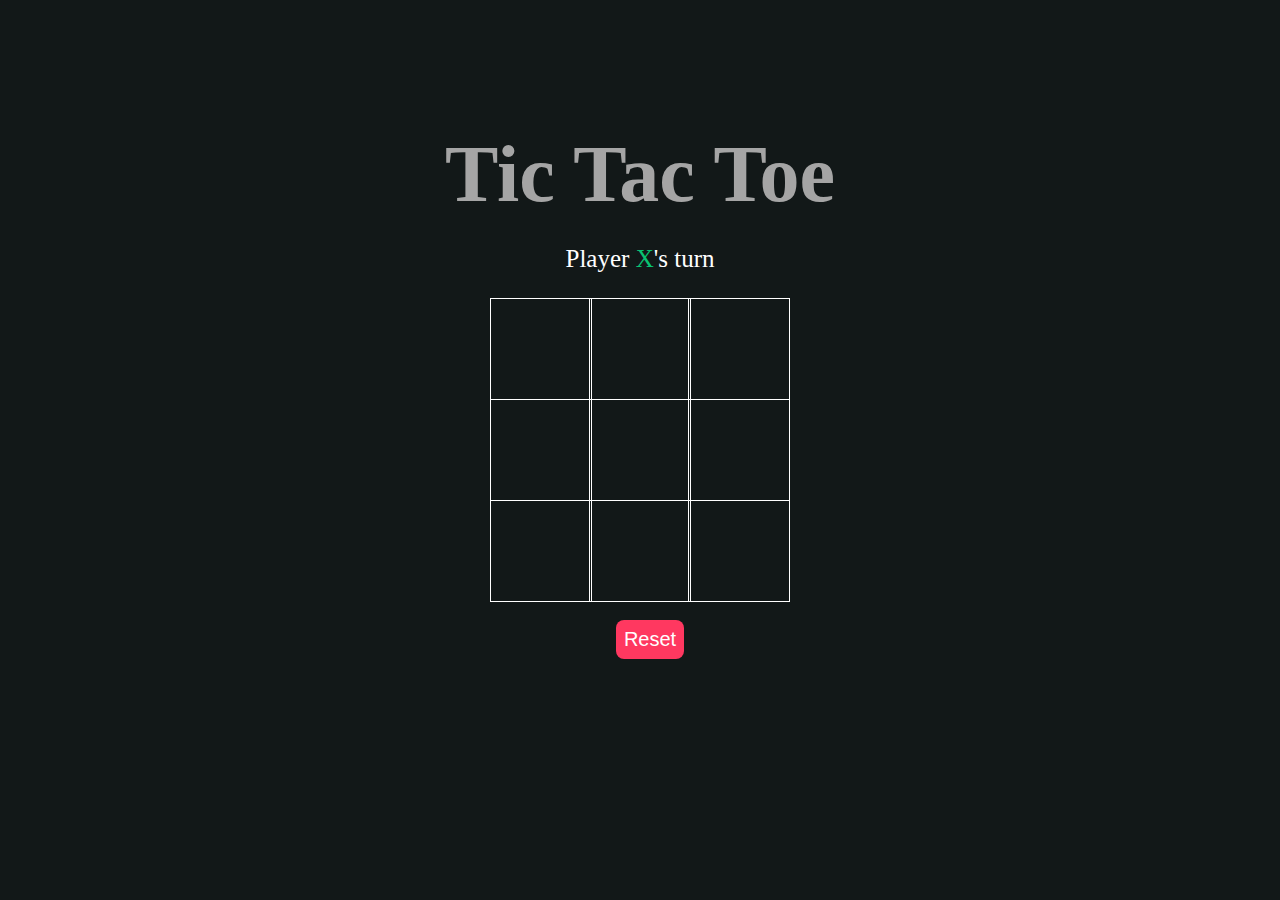
<file: index.html>
<!DOCTYPE html>
<html lang="en">

<head>
    <meta charset="UTF-8">
    <meta http-equiv="X-UA-Compatible" content="IE=edge">
    <meta name="viewport" content="width=device-width, initial-scale=1.0">

    <link rel="stylesheet" href="./index.css">
    <script src="./index.js"></script>

    <title>Tic Tac and Toe</title>
</head>

<body>

    <main class="background">
        <section class="title" style="color: rgb(165, 165, 165)">
            <h1>Tic Tac Toe</h1>
        </section>
        <section class="display">
            Player <span class="display-player playerX">X</span>'s turn
        </section>
        <section class="container">
            <div class="tile"></div>
            <div class="tile"></div>
            <div class="tile"></div>
            <div class="tile"></div>
            <div class="tile"></div>
            <div class="tile"></div>
            <div class="tile"></div>
            <div class="tile"></div>
            <div class="tile"></div>
        </section>
        <section class="display announcer hide"></section>
        <section class="controls">
            <button id="reset">Reset</button>
        </section>
    </main>

</body>

</html>
</file>
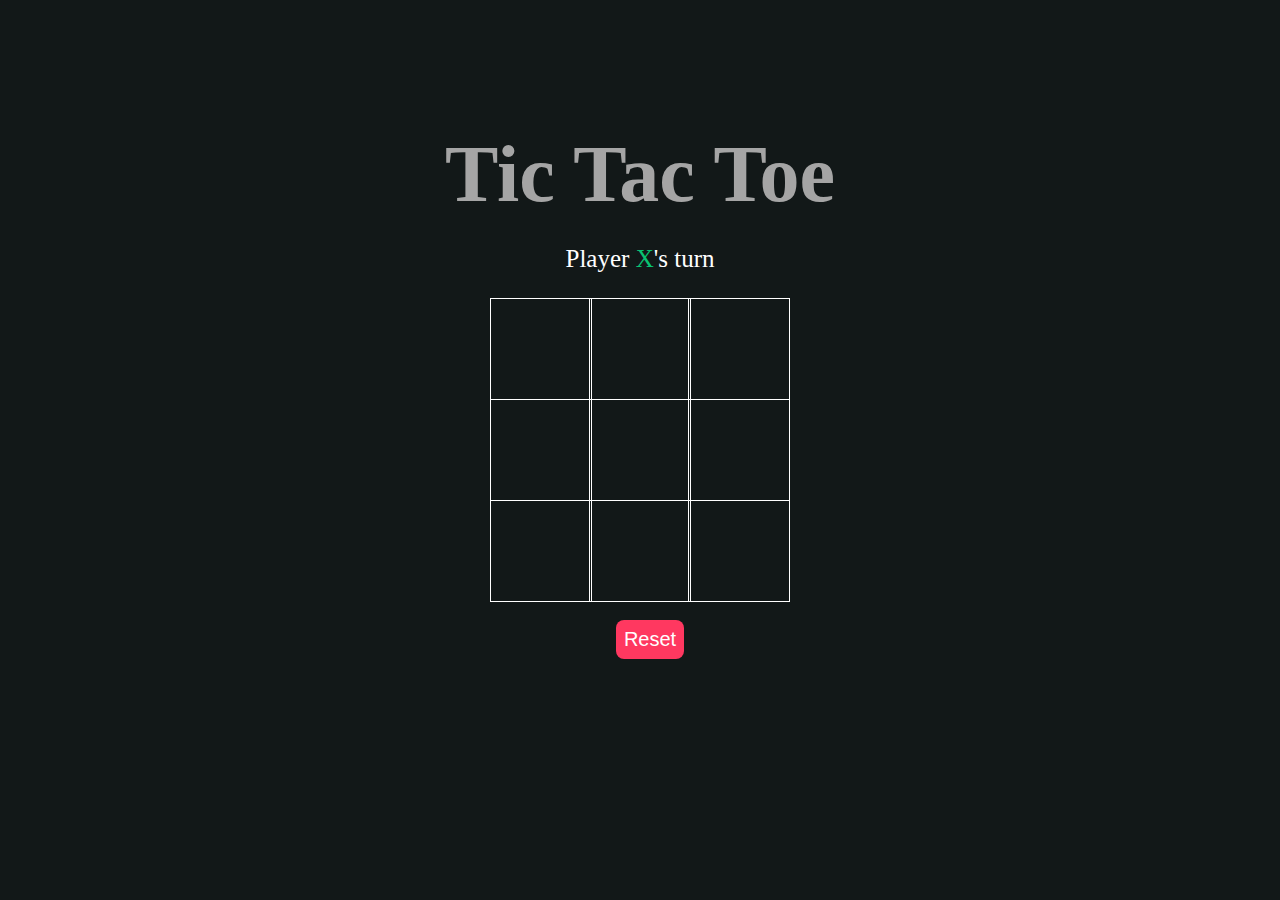
<file: tictactoe.html>
<!DOCTYPE html>
<html lang="en">

<head>
    <meta charset="UTF-8">
    <meta http-equiv="X-UA-Compatible" content="IE=edge">
    <meta name="viewport" content="width=device-width, initial-scale=1.0">

    <link rel="stylesheet" href="./tictactoe.css">
    <script src="./tictactoe.js"></script>

    <title>Tic Tac and Toe</title>
</head>

<body>

    <main class="background">
        <section class="title" style="color: rgb(165, 165, 165)">
            <h1>Tic Tac Toe</h1>
        </section>
        <section class="display">
            Player <span class="display-player playerX">X</span>'s turn
        </section>
        <section class="container">
            <div class="tile"></div>
            <div class="tile"></div>
            <div class="tile"></div>
            <div class="tile"></div>
            <div class="tile"></div>
            <div class="tile"></div>
            <div class="tile"></div>
            <div class="tile"></div>
            <div class="tile"></div>
        </section>
        <section class="display announcer hide"></section>
        <section class="controls">
            <button id="reset">Reset</button>
        </section>
    </main>

</body>

</html>
</file>
<file: index.css>
* {
    padding: 0;
    margin: 0;
    font-family: 'mv boli', cursive;
}
html{
    background-color: #121818;
}
.background {
    height: 100%;
    padding-top: 1px;
}

.title {
    color: white;
    text-align: center;
    font-size: 40px;
    margin-top: 10%;
}

.display {
    color: white;
    font-size: 25px;
    text-align: center;
    margin-top: 1em;
    margin-bottom: 1em;
}

.hide {
    display: none;
}

.container {
    margin: 0 auto;
    display: grid;
    grid-template-columns: 33% 33% 33%;
    grid-template-rows: 33% 33% 33%;
    max-width: 300px;
}

.tile {
    border: 1px solid white;
    min-width: 100px;
    min-height: 100px;
    display: flex;
    justify-content: center;
    align-items: center;
    font-size: 50px;
    cursor: pointer;
}

.playerX {
    color: #09c372;
}

.playerO {
    color: #498afb;
}

.controls {
    display: flex;
    flex-direction: row;
    justify-content: center;
    align-items: center;
    margin-top: 1em;
}

#reset {
    background-color: #ff3860;
    color: white;
    padding: 8px;
    border-radius: 8px;
    border: none;
    font-size: 20px;
    margin-left: 1em;
    cursor: pointer;
    font-family: 'Gill Sans', 'Gill Sans MT', Calibri, 'Trebuchet MS', sans-serif;
}

.filler{
    animation-name: fillWhite;
    animation-duration:  1.5s;
    animation-fill-mode: forwards;
}

@keyframes fillWhite {
    0%{
        background-color: initial;
    }

    50%{
        background-color: white;
    }

    100%{
        background-color: initial;
    }
}
</file>
<file: tictactoe.css>
* {
    padding: 0;
    margin: 0;
    font-family: 'mv boli', cursive;
}
html{
    background-color: #121818;
}
.background {
    height: 100%;
    padding-top: 1px;
}

.title {
    color: white;
    text-align: center;
    font-size: 40px;
    margin-top: 10%;
}

.display {
    color: white;
    font-size: 25px;
    text-align: center;
    margin-top: 1em;
    margin-bottom: 1em;
}

.hide {
    display: none;
}

.container {
    margin: 0 auto;
    display: grid;
    grid-template-columns: 33% 33% 33%;
    grid-template-rows: 33% 33% 33%;
    max-width: 300px;
}

.tile {
    border: 1px solid white;
    min-width: 100px;
    min-height: 100px;
    display: flex;
    justify-content: center;
    align-items: center;
    font-size: 50px;
    cursor: pointer;
}

.playerX {
    color: #09c372;
}

.playerO {
    color: #498afb;
}

.controls {
    display: flex;
    flex-direction: row;
    justify-content: center;
    align-items: center;
    margin-top: 1em;
}

#reset {
    background-color: #ff3860;
    color: white;
    padding: 8px;
    border-radius: 8px;
    border: none;
    font-size: 20px;
    margin-left: 1em;
    cursor: pointer;
    font-family: 'Gill Sans', 'Gill Sans MT', Calibri, 'Trebuchet MS', sans-serif;
}

.filler{
    animation-name: fillWhite;
    animation-duration:  1.5s;
    animation-fill-mode: forwards;
}

@keyframes fillWhite {
    0%{
        background-color: initial;
    }

    50%{
        background-color: white;
    }

    100%{
        background-color: initial;
    }
}
</file>
